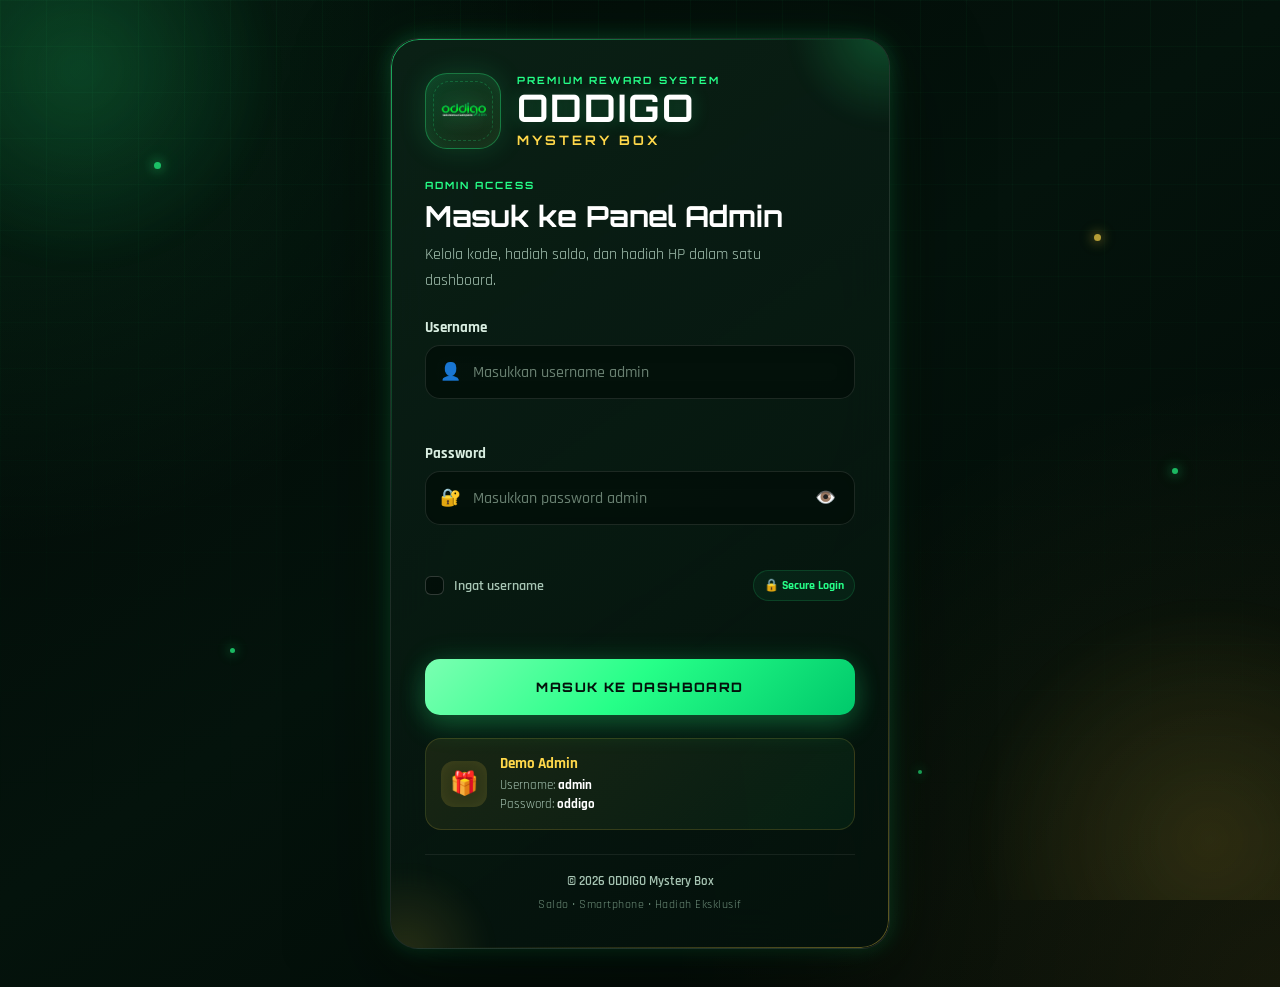
<file: index.html>
<!DOCTYPE html>
<html lang="id">
<head>
    <meta charset="UTF-8">

    <meta
        name="viewport"
        content="width=device-width, initial-scale=1.0"
    >

    <meta
        name="description"
        content="ODDIGO Mystery Box Admin Login"
    >

    <title>ODDIGO Mystery Box - Admin Login</title>

    <link
        rel="preconnect"
        href="https://fonts.googleapis.com"
    >

    <link
        rel="preconnect"
        href="https://fonts.gstatic.com"
        crossorigin
    >

    <link
        href="https://fonts.googleapis.com/css2?family=Orbitron:wght@500;600;700;800&family=Rajdhani:wght@400;500;600;700&display=swap"
        rel="stylesheet"
    >

    <link
        rel="stylesheet"
        href="css/login.css"
    >

    <link
        rel="stylesheet"
        href="css/responsive.css"
    >
</head>

<body>

    <!-- Background Effects -->
    <div
        class="background-effects"
        aria-hidden="true"
    >
        <div class="background-grid"></div>

        <div
            class="glow-circle glow-circle-one"
        ></div>

        <div
            class="glow-circle glow-circle-two"
        ></div>

        <span
            class="particle particle-one"
        ></span>

        <span
            class="particle particle-two"
        ></span>

        <span
            class="particle particle-three"
        ></span>

        <span
            class="particle particle-four"
        ></span>

        <span
            class="particle particle-five"
        ></span>
    </div>


    <!-- Login Page -->
    <main class="login-page">

        <section
            class="login-card"
            aria-labelledby="loginTitle"
        >

            <!-- Decorative Light -->
            <div
                class="card-light card-light-one"
                aria-hidden="true"
            ></div>

            <div
                class="card-light card-light-two"
                aria-hidden="true"
            ></div>


            <!-- Brand -->
            <div class="brand-area">

                <div class="brand-logo">

                    <img
                        src="assets/logo/oddigo.webp"
                        alt="Logo ODDIGO"
                        onerror="this.style.display='none'; this.parentElement.classList.add('logo-fallback');"
                    >

                    <span class="fallback-text">
                        O
                    </span>

                </div>

                <div class="brand-text">

                    <p class="brand-label">
                        PREMIUM REWARD SYSTEM
                    </p>

                    <h1>
                        ODDIGO
                    </h1>

                    <span>
                        MYSTERY BOX
                    </span>

                </div>

            </div>


            <!-- Heading -->
            <div class="login-heading">

                <p class="section-label">
                    ADMIN ACCESS
                </p>

                <h2 id="loginTitle">
                    Masuk ke Panel Admin
                </h2>

                <p>
                    Kelola kode, hadiah saldo, dan hadiah HP
                    dalam satu dashboard.
                </p>

            </div>


            <!-- Login Form -->
            <form
                id="loginForm"
                class="login-form"
                novalidate
            >

                <!-- Username -->
                <div class="form-group">

                    <label for="username">
                        Username
                    </label>

                    <div class="input-wrapper">

                        <span
                            class="input-icon"
                            aria-hidden="true"
                        >
                            👤
                        </span>

                        <input
                            type="text"
                            id="username"
                            name="username"
                            placeholder="Masukkan username admin"
                            autocomplete="username"
                            minlength="3"
                            required
                        >

                    </div>

                    <small
                        id="usernameError"
                        class="field-error"
                        aria-live="polite"
                    ></small>

                </div>


                <!-- Password -->
                <div class="form-group">

                    <label for="password">
                        Password
                    </label>

                    <div class="input-wrapper">

                        <span
                            class="input-icon"
                            aria-hidden="true"
                        >
                            🔐
                        </span>

                        <input
                            type="password"
                            id="password"
                            name="password"
                            placeholder="Masukkan password admin"
                            autocomplete="current-password"
                            minlength="4"
                            required
                        >

                        <button
                            type="button"
                            id="togglePassword"
                            class="password-toggle"
                            aria-label="Tampilkan password"
                            aria-pressed="false"
                        >
                            👁️
                        </button>

                    </div>

                    <small
                        id="passwordError"
                        class="field-error"
                        aria-live="polite"
                    ></small>

                </div>


                <!-- Login Options -->
                <div class="login-options">

                    <label class="remember-wrapper">

                        <input
                            type="checkbox"
                            id="rememberUsername"
                        >

                        <span class="custom-checkbox"></span>

                        <span>
                            Ingat username
                        </span>

                    </label>

                    <span class="secure-label">
                        🔒 Secure Login
                    </span>

                </div>


                <!-- Login Message -->
                <div
                    id="loginMessage"
                    class="login-message"
                    role="alert"
                    aria-live="polite"
                ></div>


                <!-- Login Button -->
                <button
                    type="submit"
                    id="loginButton"
                    class="login-button"
                >

                    <span
                        id="loginButtonText"
                        class="button-text"
                    >
                        MASUK KE DASHBOARD
                    </span>

                    <span
                        id="loginLoader"
                        class="button-loader hidden"
                        aria-hidden="true"
                    ></span>

                </button>

            </form>


            <!-- Demo Credential -->
            <div class="demo-account">

                <div class="demo-icon">
                    🎁
                </div>

                <div>

                    <strong>
                        Demo Admin
                    </strong>

                    <p>
                        Username:
                        <span>admin</span>
                    </p>

                    <p>
                        Password:
                        <span>oddigo</span>
                    </p>

                </div>

            </div>


            <!-- Footer -->
            <footer class="login-footer">

                <p>
                    © 2026 ODDIGO Mystery Box
                </p>

                <span>
                    Saldo • Smartphone • Hadiah Eksklusif
                </span>

            </footer>

        </section>

    </main>


    <script src="js/login.js"></script>

</body>
</html>
</file>
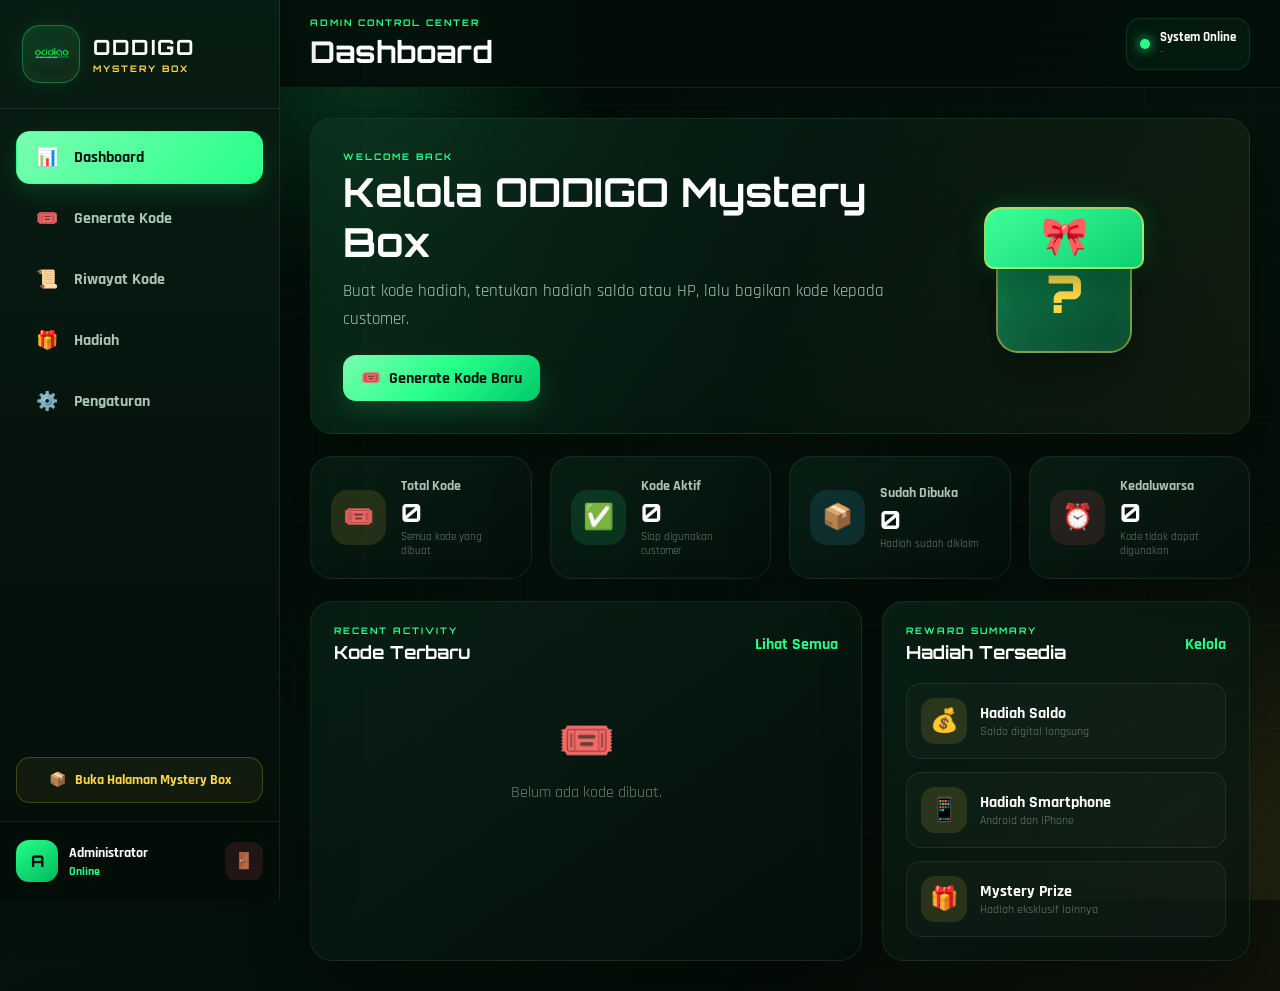
<file: admin.html>
<!DOCTYPE html>
<html lang="id">
<head>
    <meta charset="UTF-8">

    <meta
        name="viewport"
        content="width=device-width, initial-scale=1.0"
    >

    <meta
        name="description"
        content="ODDIGO Mystery Box Admin Dashboard"
    >

    <title>ODDIGO Mystery Box - Admin Dashboard</title>

    <link
        rel="preconnect"
        href="https://fonts.googleapis.com"
    >

    <link
        rel="preconnect"
        href="https://fonts.gstatic.com"
        crossorigin
    >

    <link
        href="https://fonts.googleapis.com/css2?family=Orbitron:wght@500;600;700;800&family=Rajdhani:wght@400;500;600;700&display=swap"
        rel="stylesheet"
    >

    <link
        rel="stylesheet"
        href="css/admin.css"
    >

    <link
        rel="stylesheet"
        href="css/responsive.css"
    >
</head>

<body>

    <!-- Background -->
    <div
        class="background-effects"
        aria-hidden="true"
    >
        <div class="background-grid"></div>

        <div
            class="glow-circle glow-circle-one"
        ></div>

        <div
            class="glow-circle glow-circle-two"
        ></div>
    </div>


    <!-- Mobile Overlay -->
    <div
        id="sidebarOverlay"
        class="sidebar-overlay"
    ></div>


    <!-- Sidebar -->
    <aside
        id="sidebar"
        class="sidebar"
    >

        <!-- Brand -->
        <div class="sidebar-brand">

            <div class="sidebar-logo">

                <img
                    src="assets/logo/oddigo.webp"
                    alt="Logo ODDIGO"
                    onerror="this.style.display='none'; this.parentElement.classList.add('logo-fallback');"
                >

                <span class="fallback-text">
                    O
                </span>

            </div>

            <div class="sidebar-brand-text">

                <strong>
                    ODDIGO
                </strong>

                <span>
                    MYSTERY BOX
                </span>

            </div>

        </div>


        <!-- Navigation -->
        <nav
            class="sidebar-navigation"
            aria-label="Navigasi Admin"
        >

            <button
                type="button"
                class="navigation-item active"
                data-section="dashboardSection"
            >
                <span class="navigation-icon">
                    📊
                </span>

                <span>
                    Dashboard
                </span>
            </button>


            <button
                type="button"
                class="navigation-item"
                data-section="generateSection"
            >
                <span class="navigation-icon">
                    🎟️
                </span>

                <span>
                    Generate Kode
                </span>
            </button>


            <button
                type="button"
                class="navigation-item"
                data-section="historySection"
            >
                <span class="navigation-icon">
                    📜
                </span>

                <span>
                    Riwayat Kode
                </span>
            </button>


            <button
                type="button"
                class="navigation-item"
                data-section="rewardSection"
            >
                <span class="navigation-icon">
                    🎁
                </span>

                <span>
                    Hadiah
                </span>
            </button>


            <button
                type="button"
                class="navigation-item"
                data-section="settingsSection"
            >
                <span class="navigation-icon">
                    ⚙️
                </span>

                <span>
                    Pengaturan
                </span>
            </button>

        </nav>


        <!-- Customer Page -->
        <div class="sidebar-customer-link">

            <a
                href="mystery.html"
                target="_blank"
                rel="noopener noreferrer"
            >
                <span>
                    📦
                </span>

                Buka Halaman Mystery Box
            </a>

        </div>


        <!-- Admin Profile -->
        <div class="admin-profile">

            <div class="admin-avatar">
                A
            </div>

            <div class="admin-information">

                <strong>
                    Administrator
                </strong>

                <span>
                    Online
                </span>

            </div>

            <button
                type="button"
                id="logoutButton"
                class="logout-button"
                title="Logout"
                aria-label="Logout"
            >
                🚪
            </button>

        </div>

    </aside>


    <!-- Main Content -->
    <main class="main-content">

        <!-- Topbar -->
        <header class="topbar">

            <div class="topbar-left">

                <button
                    type="button"
                    id="sidebarToggle"
                    class="sidebar-toggle"
                    aria-label="Buka menu"
                >
                    ☰
                </button>

                <div>

                    <p class="section-label">
                        ADMIN CONTROL CENTER
                    </p>

                    <h1 id="pageTitle">
                        Dashboard
                    </h1>

                </div>

            </div>


            <div class="topbar-right">

                <div class="system-status">

                    <span class="status-dot"></span>

                    <div>

                        <strong>
                            System Online
                        </strong>

                        <span id="currentDate">
                            -
                        </span>

                    </div>

                </div>

            </div>

        </header>


        <!-- Content Wrapper -->
        <div class="content-wrapper">


            <!-- =========================================
                 DASHBOARD SECTION
            ========================================== -->

            <section
                id="dashboardSection"
                class="admin-section active-section"
            >

                <!-- Welcome Banner -->
                <div class="welcome-banner">

                    <div class="welcome-content">

                        <p class="section-label">
                            WELCOME BACK
                        </p>

                        <h2>
                            Kelola ODDIGO Mystery Box
                        </h2>

                        <p>
                            Buat kode hadiah, tentukan hadiah saldo atau HP,
                            lalu bagikan kode kepada customer.
                        </p>

                        <button
                            type="button"
                            id="quickGenerateButton"
                            class="primary-button"
                        >
                            <span>
                                🎟️
                            </span>

                            Generate Kode Baru
                        </button>

                    </div>


                    <div
                        class="welcome-visual"
                        aria-hidden="true"
                    >

                        <div class="mystery-box-visual">

                            <div class="box-glow"></div>

                            <div class="box-lid">
                                🎀
                            </div>

                            <div class="box-body">
                                ?
                            </div>

                        </div>

                    </div>

                </div>


                <!-- Statistics -->
                <div class="statistics-grid">

                    <article class="statistic-card">

                        <div class="statistic-icon">
                            🎟️
                        </div>

                        <div class="statistic-information">

                            <span>
                                Total Kode
                            </span>

                            <strong id="totalCodes">
                                0
                            </strong>

                            <small>
                                Semua kode yang dibuat
                            </small>

                        </div>

                    </article>


                    <article class="statistic-card">

                        <div class="statistic-icon active-icon">
                            ✅
                        </div>

                        <div class="statistic-information">

                            <span>
                                Kode Aktif
                            </span>

                            <strong id="activeCodes">
                                0
                            </strong>

                            <small>
                                Siap digunakan customer
                            </small>

                        </div>

                    </article>


                    <article class="statistic-card">

                        <div class="statistic-icon used-icon">
                            📦
                        </div>

                        <div class="statistic-information">

                            <span>
                                Sudah Dibuka
                            </span>

                            <strong id="usedCodes">
                                0
                            </strong>

                            <small>
                                Hadiah sudah diklaim
                            </small>

                        </div>

                    </article>


                    <article class="statistic-card">

                        <div class="statistic-icon expired-icon">
                            ⏰
                        </div>

                        <div class="statistic-information">

                            <span>
                                Kedaluwarsa
                            </span>

                            <strong id="expiredCodes">
                                0
                            </strong>

                            <small>
                                Kode tidak dapat digunakan
                            </small>

                        </div>

                    </article>

                </div>


                <!-- Dashboard Bottom Grid -->
                <div class="dashboard-grid">

                    <!-- Recent Codes -->
                    <article class="dashboard-card">

                        <div class="card-heading">

                            <div>

                                <p class="section-label">
                                    RECENT ACTIVITY
                                </p>

                                <h3>
                                    Kode Terbaru
                                </h3>

                            </div>

                            <button
                                type="button"
                                id="viewAllHistoryButton"
                                class="text-button"
                            >
                                Lihat Semua
                            </button>

                        </div>


                        <div
                            id="recentCodesList"
                            class="recent-code-list"
                        >

                            <div class="empty-state compact">

                                <span>
                                    🎟️
                                </span>

                                <p>
                                    Belum ada kode dibuat.
                                </p>

                            </div>

                        </div>

                    </article>


                    <!-- Reward Summary -->
                    <article class="dashboard-card">

                        <div class="card-heading">

                            <div>

                                <p class="section-label">
                                    REWARD SUMMARY
                                </p>

                                <h3>
                                    Hadiah Tersedia
                                </h3>

                            </div>

                            <button
                                type="button"
                                id="manageRewardsButton"
                                class="text-button"
                            >
                                Kelola
                            </button>

                        </div>


                        <div
                            id="dashboardRewardList"
                            class="dashboard-reward-list"
                        >

                            <div class="reward-summary-item">

                                <span class="reward-summary-icon">
                                    💰
                                </span>

                                <div>

                                    <strong>
                                        Hadiah Saldo
                                    </strong>

                                    <span>
                                        Saldo digital langsung
                                    </span>

                                </div>

                            </div>


                            <div class="reward-summary-item">

                                <span class="reward-summary-icon">
                                    📱
                                </span>

                                <div>

                                    <strong>
                                        Hadiah Smartphone
                                    </strong>

                                    <span>
                                        Android dan iPhone
                                    </span>

                                </div>

                            </div>


                            <div class="reward-summary-item">

                                <span class="reward-summary-icon">
                                    🎁
                                </span>

                                <div>

                                    <strong>
                                        Mystery Prize
                                    </strong>

                                    <span>
                                        Hadiah eksklusif lainnya
                                    </span>

                                </div>

                            </div>

                        </div>

                    </article>

                </div>

            </section>


            <!-- =========================================
                 GENERATE CODE SECTION
            ========================================== -->

            <section
                id="generateSection"
                class="admin-section"
            >

                <div class="section-heading">

                    <div>

                        <p class="section-label">
                            CODE GENERATOR
                        </p>

                        <h2>
                            Generate Kode Mystery Box
                        </h2>

                        <p>
                            Tentukan username, hadiah, jumlah kesempatan,
                            dan masa aktif kode.
                        </p>

                    </div>

                </div>


                <div class="generate-layout">

                    <!-- Generate Form -->
                    <article class="form-card">

                        <form
                            id="generateCodeForm"
                            class="generate-form"
                            novalidate
                        >

                            <!-- Username -->
                            <div class="form-group">

                                <label for="customerUsername">
                                    Username Customer
                                </label>

                                <div class="input-wrapper">

                                    <span class="input-icon">
                                        👤
                                    </span>

                                    <input
                                        type="text"
                                        id="customerUsername"
                                        name="customerUsername"
                                        placeholder="Contoh: maulana88"
                                        autocomplete="off"
                                        minlength="3"
                                        required
                                    >

                                </div>

                                <small
                                    id="customerUsernameError"
                                    class="field-error"
                                ></small>

                            </div>


                            <!-- Reward -->
                            <div class="form-group">

                                <label for="rewardSelect">
                                    Pilih Hadiah
                                </label>

                                <div class="select-wrapper">

                                    <span class="input-icon">
                                        🎁
                                    </span>

                                    <select
                                        id="rewardSelect"
                                        name="rewardSelect"
                                        required
                                    >
                                        <option value="">
                                            Pilih hadiah
                                        </option>
                                    </select>

                                </div>

                                <small
                                    id="rewardSelectError"
                                    class="field-error"
                                ></small>

                            </div>


                            <!-- Attempts -->
                            <div class="form-group">

                                <label for="openAttempts">
                                    Kesempatan Membuka Box
                                </label>

                                <div class="input-wrapper">

                                    <span class="input-icon">
                                        📦
                                    </span>

                                    <input
                                        type="number"
                                        id="openAttempts"
                                        name="openAttempts"
                                        min="1"
                                        max="10"
                                        value="1"
                                        required
                                    >

                                </div>

                                <small
                                    id="openAttemptsError"
                                    class="field-error"
                                ></small>

                            </div>


                            <!-- Expired Date -->
                            <div class="form-group">

                                <label for="expiredDate">
                                    Tanggal Kedaluwarsa
                                </label>

                                <div class="input-wrapper">

                                    <span class="input-icon">
                                        📅
                                    </span>

                                    <input
                                        type="date"
                                        id="expiredDate"
                                        name="expiredDate"
                                        required
                                    >

                                </div>

                                <small
                                    id="expiredDateError"
                                    class="field-error"
                                ></small>

                            </div>


                            <!-- Custom Code -->
                            <div class="form-group">

                                <label for="customCode">
                                    Kode Manual
                                    <small>
                                        Opsional
                                    </small>
                                </label>

                                <div class="input-wrapper">

                                    <span class="input-icon">
                                        🔑
                                    </span>

                                    <input
                                        type="text"
                                        id="customCode"
                                        name="customCode"
                                        placeholder="Kosongkan untuk kode otomatis"
                                        autocomplete="off"
                                        maxlength="20"
                                    >

                                </div>

                                <small
                                    id="customCodeError"
                                    class="field-error"
                                ></small>

                            </div>


                            <!-- Notes -->
                            <div class="form-group full-width">

                                <label for="codeNotes">
                                    Catatan
                                    <small>
                                        Opsional
                                    </small>
                                </label>

                                <textarea
                                    id="codeNotes"
                                    name="codeNotes"
                                    rows="4"
                                    placeholder="Tambahkan catatan untuk kode ini..."
                                ></textarea>

                            </div>


                            <!-- Submit -->
                            <button
                                type="submit"
                                id="generateCodeButton"
                                class="primary-button generate-button"
                            >

                                <span id="generateButtonText">
                                    GENERATE KODE
                                </span>

                                <span
                                    id="generateLoader"
                                    class="button-loader hidden"
                                ></span>

                            </button>

                        </form>

                    </article>


                    <!-- Generated Result -->
                    <aside class="generated-result-card">

                        <div class="generated-decoration"></div>

                        <p class="section-label">
                            GENERATED CODE
                        </p>

                        <h3>
                            Kode Mystery Box
                        </h3>

                        <div
                            id="generatedCodeEmpty"
                            class="generated-empty"
                        >

                            <span>
                                🎟️
                            </span>

                            <p>
                                Kode yang berhasil dibuat akan muncul di sini.
                            </p>

                        </div>


                        <div
                            id="generatedCodeResult"
                            class="generated-code-result hidden"
                        >

                            <span class="generated-status">
                                KODE BERHASIL DIBUAT
                            </span>

                            <div class="generated-code-box">

                                <strong id="generatedCodeText">
                                    -
                                </strong>

                                <button
                                    type="button"
                                    id="copyGeneratedCodeButton"
                                    aria-label="Salin kode"
                                >
                                    📋
                                </button>

                            </div>


                            <div class="generated-detail-list">

                                <div>

                                    <span>
                                        Username
                                    </span>

                                    <strong id="generatedUsername">
                                        -
                                    </strong>

                                </div>


                                <div>

                                    <span>
                                        Hadiah
                                    </span>

                                    <strong id="generatedReward">
                                        -
                                    </strong>

                                </div>


                                <div>

                                    <span>
                                        Kesempatan
                                    </span>

                                    <strong id="generatedAttempts">
                                        -
                                    </strong>

                                </div>


                                <div>

                                    <span>
                                        Kedaluwarsa
                                    </span>

                                    <strong id="generatedExpired">
                                        -
                                    </strong>

                                </div>

                            </div>


                            <a
                                href="mystery.html"
                                target="_blank"
                                rel="noopener noreferrer"
                                class="open-customer-button"
                            >
                                Buka Halaman Customer
                            </a>

                        </div>

                    </aside>

                </div>

            </section>


            <!-- =========================================
                 HISTORY SECTION
            ========================================== -->

            <section
                id="historySection"
                class="admin-section"
            >

                <div class="section-heading history-heading">

                    <div>

                        <p class="section-label">
                            CODE HISTORY
                        </p>

                        <h2>
                            Riwayat Kode Mystery Box
                        </h2>

                        <p>
                            Lihat semua kode aktif, terpakai,
                            atau kedaluwarsa.
                        </p>

                    </div>


                    <div class="section-actions">

                        <button
                            type="button"
                            id="refreshHistoryButton"
                            class="secondary-button"
                        >
                            🔄 Refresh
                        </button>

                        <button
                            type="button"
                            id="clearHistoryButton"
                            class="danger-button"
                        >
                            🗑️ Hapus Semua
                        </button>

                    </div>

                </div>


                <!-- Filters -->
                <div class="history-filter">

                    <div class="search-wrapper">

                        <span>
                            🔎
                        </span>

                        <input
                            type="search"
                            id="historySearch"
                            placeholder="Cari username atau kode..."
                        >

                    </div>


                    <select id="historyStatusFilter">

                        <option value="all">
                            Semua Status
                        </option>

                        <option value="ACTIVE">
                            Aktif
                        </option>

                        <option value="USED">
                            Terpakai
                        </option>

                        <option value="EXPIRED">
                            Kedaluwarsa
                        </option>

                    </select>


                    <select id="historyRewardFilter">

                        <option value="all">
                            Semua Hadiah
                        </option>

                    </select>

                </div>


                <!-- History Table -->
                <div class="table-card">

                    <div class="table-responsive">

                        <table class="history-table">

                            <thead>

                                <tr>

                                    <th>
                                        No.
                                    </th>

                                    <th>
                                        Username
                                    </th>

                                    <th>
                                        Kode
                                    </th>

                                    <th>
                                        Hadiah
                                    </th>

                                    <th>
                                        Sisa Buka
                                    </th>

                                    <th>
                                        Kedaluwarsa
                                    </th>

                                    <th>
                                        Status
                                    </th>

                                    <th>
                                        Aksi
                                    </th>

                                </tr>

                            </thead>


                            <tbody id="historyTableBody">

                                <tr class="empty-table-row">

                                    <td colspan="8">

                                        <div class="empty-state">

                                            <span>
                                                📜
                                            </span>

                                            <h3>
                                                Belum Ada Riwayat
                                            </h3>

                                            <p>
                                                Kode yang dibuat akan tampil di tabel ini.
                                            </p>

                                        </div>

                                    </td>

                                </tr>

                            </tbody>

                        </table>

                    </div>

                </div>

            </section>


            <!-- =========================================
                 REWARD SECTION
            ========================================== -->

            <section
                id="rewardSection"
                class="admin-section"
            >

                <div class="section-heading">

                    <div>

                        <p class="section-label">
                            REWARD MANAGEMENT
                        </p>

                        <h2>
                            Kelola Daftar Hadiah
                        </h2>

                        <p>
                            Aktifkan atau nonaktifkan hadiah
                            yang tersedia di Mystery Box.
                        </p>

                    </div>

                </div>


                <!-- Add Reward Form -->
                <article class="reward-form-card">

                    <form
                        id="addRewardForm"
                        class="reward-form"
                        novalidate
                    >

                        <div class="form-group">

                            <label for="rewardName">
                                Nama Hadiah
                            </label>

                            <input
                                type="text"
                                id="rewardName"
                                placeholder="Contoh: SALDO 25.000"
                                required
                            >

                            <small
                                id="rewardNameError"
                                class="field-error"
                            ></small>

                        </div>


                        <div class="form-group">

                            <label for="rewardCategory">
                                Kategori
                            </label>

                            <select
                                id="rewardCategory"
                                required
                            >

                                <option value="">
                                    Pilih kategori
                                </option>

                                <option value="saldo">
                                    Saldo
                                </option>

                                <option value="smartphone">
                                    Smartphone
                                </option>

                                <option value="other">
                                    Lainnya
                                </option>

                            </select>

                            <small
                                id="rewardCategoryError"
                                class="field-error"
                            ></small>

                        </div>


                        <div class="form-group">

                            <label for="rewardIcon">
                                Ikon
                            </label>

                            <input
                                type="text"
                                id="rewardIcon"
                                placeholder="Contoh: 💰"
                                maxlength="4"
                                required
                            >

                            <small
                                id="rewardIconError"
                                class="field-error"
                            ></small>

                        </div>


                        <button
                            type="submit"
                            class="primary-button"
                        >
                            Tambah Hadiah
                        </button>

                    </form>

                </article>


                <!-- Reward List -->
                <div
                    id="rewardGrid"
                    class="reward-grid"
                >

                    <div class="empty-state">

                        <span>
                            🎁
                        </span>

                        <h3>
                            Daftar Hadiah Belum Dimuat
                        </h3>

                        <p>
                            Hadiah akan ditampilkan oleh sistem.
                        </p>

                    </div>

                </div>

            </section>


            <!-- =========================================
                 SETTINGS SECTION
            ========================================== -->

            <section
                id="settingsSection"
                class="admin-section"
            >

                <div class="section-heading">

                    <div>

                        <p class="section-label">
                            SYSTEM SETTINGS
                        </p>

                        <h2>
                            Pengaturan Mystery Box
                        </h2>

                        <p>
                            Atur nama sistem, jumlah box,
                            dan tampilan halaman customer.
                        </p>

                    </div>

                </div>


                <div class="settings-grid">

                    <!-- General Settings -->
                    <article class="settings-card">

                        <div class="card-heading">

                            <div>

                                <p class="section-label">
                                    GENERAL
                                </p>

                                <h3>
                                    Pengaturan Umum
                                </h3>

                            </div>

                        </div>


                        <form
                            id="generalSettingsForm"
                            class="settings-form"
                        >

                            <div class="form-group">

                                <label for="systemName">
                                    Nama Sistem
                                </label>

                                <input
                                    type="text"
                                    id="systemName"
                                    value="ODDIGO MYSTERY BOX"
                                >

                            </div>


                            <div class="form-group">

                                <label for="totalBoxes">
                                    Jumlah Mystery Box
                                </label>

                                <select id="totalBoxes">

                                    <option value="6">
                                        6 Box
                                    </option>

                                </select>

                            </div>


                            <div class="form-group">

                                <label for="defaultExpiredDays">
                                    Masa Aktif Default
                                </label>

                                <input
                                    type="number"
                                    id="defaultExpiredDays"
                                    min="1"
                                    max="365"
                                    value="7"
                                >

                            </div>


                            <button
                                type="submit"
                                class="primary-button"
                            >
                                Simpan Pengaturan
                            </button>

                        </form>

                    </article>


                    <!-- Customer Page Settings -->
                    <article class="settings-card">

                        <div class="card-heading">

                            <div>

                                <p class="section-label">
                                    CUSTOMER PAGE
                                </p>

                                <h3>
                                    Halaman Customer
                                </h3>

                            </div>

                        </div>


                        <form
                            id="customerSettingsForm"
                            class="settings-form"
                        >

                            <div class="form-group">

                                <label for="customerHeading">
                                    Judul Halaman
                                </label>

                                <input
                                    type="text"
                                    id="customerHeading"
                                    value="PILIH MYSTERY BOX"
                                >

                            </div>


                            <div class="form-group">

                                <label for="customerDescription">
                                    Deskripsi
                                </label>

                                <textarea
                                    id="customerDescription"
                                    rows="4"
                                >Masukkan username dan kode untuk membuka hadiah misterius.</textarea>

                            </div>


                            <label class="setting-toggle">

                                <input
                                    type="checkbox"
                                    id="enableSound"
                                    checked
                                >

                                <span class="toggle-slider"></span>

                                <span>
                                    Aktifkan efek suara
                                </span>

                            </label>


                            <label class="setting-toggle">

                                <input
                                    type="checkbox"
                                    id="enableConfetti"
                                    checked
                                >

                                <span class="toggle-slider"></span>

                                <span>
                                    Aktifkan confetti kemenangan
                                </span>

                            </label>


                            <button
                                type="submit"
                                class="primary-button"
                            >
                                Simpan Tampilan
                            </button>

                        </form>

                    </article>


                    <!-- Data Settings -->
                    <article class="settings-card danger-settings">

                        <div class="card-heading">

                            <div>

                                <p class="section-label">
                                    DATA MANAGEMENT
                                </p>

                                <h3>
                                    Kelola Data Sistem
                                </h3>

                            </div>

                        </div>


                        <p>
                            Tindakan ini dapat menghapus seluruh kode
                            dan mengembalikan hadiah ke pengaturan awal.
                        </p>


                        <div class="danger-action-list">

                            <button
                                type="button"
                                id="exportDataButton"
                                class="secondary-button"
                            >
                                📤 Export Data
                            </button>


                            <button
                                type="button"
                                id="resetRewardsButton"
                                class="warning-button"
                            >
                                🔄 Reset Hadiah
                            </button>


                            <button
                                type="button"
                                id="resetSystemButton"
                                class="danger-button"
                            >
                                ⚠️ Reset Semua Data
                            </button>

                        </div>

                    </article>

                </div>

            </section>

        </div>

    </main>


    <!-- Confirmation Modal -->
    <div
        id="confirmationModal"
        class="confirmation-modal hidden"
        role="dialog"
        aria-modal="true"
        aria-labelledby="confirmationTitle"
    >

        <div class="modal-backdrop"></div>

        <div class="confirmation-card">

            <div
                id="confirmationIcon"
                class="confirmation-icon"
            >
                ⚠️
            </div>

            <h2 id="confirmationTitle">
                Konfirmasi
            </h2>

            <p id="confirmationMessage">
                Apakah Anda yakin ingin melanjutkan?
            </p>

            <div class="confirmation-actions">

                <button
                    type="button"
                    id="confirmationCancelButton"
                    class="secondary-button"
                >
                    Batal
                </button>

                <button
                    type="button"
                    id="confirmationConfirmButton"
                    class="danger-button"
                >
                    Ya, Lanjutkan
                </button>

            </div>

        </div>

    </div>


    <!-- Toast -->
    <div
        id="adminToast"
        class="toast"
        role="status"
        aria-live="polite"
    ></div>


    <!-- Scripts -->
    <script src="js/storage.js"></script>
    <script src="js/admin.js"></script>

</body>
</html>
</file>
<file: css/login.css>
/* =====================================================
   GOOGLE FONT FALLBACK
===================================================== */

:root {
    --primary: #26ff88;
    --primary-dark: #00b95f;
    --primary-soft: rgba(38, 255, 136, 0.14);

    --secondary: #ffd84a;
    --secondary-soft: rgba(255, 216, 74, 0.16);

    --background: #03110b;
    --background-soft: #071a12;
    --card-background: rgba(7, 25, 17, 0.78);

    --text-primary: #ffffff;
    --text-secondary: #a7c5b4;
    --text-muted: #6f8f7c;

    --border-soft: rgba(255, 255, 255, 0.1);
    --border-primary: rgba(38, 255, 136, 0.35);

    --danger: #ff5d73;
    --success: #26ff88;

    --shadow-primary:
        0 0 20px rgba(38, 255, 136, 0.2),
        0 0 55px rgba(38, 255, 136, 0.08);

    --transition-fast: 0.2s ease;
    --transition-normal: 0.35s ease;
}


/* =====================================================
   RESET
===================================================== */

* {
    box-sizing: border-box;
    margin: 0;
    padding: 0;
}

html {
    min-height: 100%;
    scroll-behavior: smooth;
}

body {
    min-height: 100vh;
    overflow-x: hidden;
    position: relative;

    font-family: "Rajdhani", sans-serif;
    color: var(--text-primary);

    background:
        radial-gradient(
            circle at top left,
            rgba(38, 255, 136, 0.11),
            transparent 34%
        ),
        radial-gradient(
            circle at bottom right,
            rgba(255, 216, 74, 0.08),
            transparent 38%
        ),
        linear-gradient(
            145deg,
            #020906 0%,
            #04130c 48%,
            #020805 100%
        );
}

button,
input {
    font: inherit;
}

button {
    border: none;
}

img {
    display: block;
    max-width: 100%;
}

.hidden {
    display: none !important;
}


/* =====================================================
   BACKGROUND EFFECTS
===================================================== */

.background-effects {
    position: fixed;
    inset: 0;
    overflow: hidden;
    pointer-events: none;
    z-index: 0;
}

.background-grid {
    position: absolute;
    inset: 0;

    background-image:
        linear-gradient(
            rgba(38, 255, 136, 0.035) 1px,
            transparent 1px
        ),
        linear-gradient(
            90deg,
            rgba(38, 255, 136, 0.035) 1px,
            transparent 1px
        );

    background-size: 46px 46px;

    mask-image:
        linear-gradient(
            to bottom,
            rgba(0, 0, 0, 0.9),
            transparent 95%
        );

    animation: gridMove 18s linear infinite;
}

.glow-circle {
    position: absolute;
    border-radius: 50%;
    filter: blur(12px);
    opacity: 0.65;
}

.glow-circle-one {
    width: 420px;
    height: 420px;
    top: -140px;
    left: -130px;

    background:
        radial-gradient(
            circle,
            rgba(38, 255, 136, 0.25),
            transparent 68%
        );

    animation: glowFloatOne 9s ease-in-out infinite;
}

.glow-circle-two {
    width: 500px;
    height: 500px;
    right: -180px;
    bottom: -190px;

    background:
        radial-gradient(
            circle,
            rgba(255, 216, 74, 0.18),
            transparent 70%
        );

    animation: glowFloatTwo 11s ease-in-out infinite;
}


/* =====================================================
   FLOATING PARTICLES
===================================================== */

.particle {
    position: absolute;
    width: 7px;
    height: 7px;
    border-radius: 50%;

    background: var(--primary);
    box-shadow:
        0 0 12px var(--primary),
        0 0 24px rgba(38, 255, 136, 0.5);

    opacity: 0.7;
}

.particle-one {
    top: 18%;
    left: 12%;
    animation: particleFloat 7s ease-in-out infinite;
}

.particle-two {
    top: 72%;
    left: 18%;
    width: 5px;
    height: 5px;
    animation: particleFloat 9s ease-in-out 1s infinite;
}

.particle-three {
    top: 26%;
    right: 14%;
    background: var(--secondary);
    box-shadow:
        0 0 12px var(--secondary),
        0 0 26px rgba(255, 216, 74, 0.45);
    animation: particleFloat 8s ease-in-out 0.5s infinite;
}

.particle-four {
    bottom: 14%;
    right: 28%;
    width: 4px;
    height: 4px;
    animation: particleFloat 10s ease-in-out 2s infinite;
}

.particle-five {
    top: 52%;
    right: 8%;
    width: 6px;
    height: 6px;
    animation: particleFloat 6.5s ease-in-out 1.4s infinite;
}


/* =====================================================
   LOGIN PAGE
===================================================== */

.login-page {
    position: relative;
    z-index: 1;

    min-height: 100vh;
    width: 100%;

    display: flex;
    align-items: center;
    justify-content: center;

    padding: 38px 20px;
}


/* =====================================================
   LOGIN CARD
===================================================== */

.login-card {
    position: relative;
    width: min(100%, 500px);
    overflow: hidden;

    padding: 34px;

    border:
        1px solid var(--border-soft);
    border-radius: 28px;

    background:
        linear-gradient(
            145deg,
            rgba(11, 34, 23, 0.92),
            rgba(4, 17, 11, 0.86)
        );

    box-shadow:
        0 28px 90px rgba(0, 0, 0, 0.55),
        var(--shadow-primary);

    backdrop-filter: blur(24px);
    -webkit-backdrop-filter: blur(24px);

    animation: cardEnter 0.75s ease both;
}

.login-card::before {
    content: "";
    position: absolute;
    inset: 0;
    padding: 1px;
    border-radius: inherit;

    background:
        linear-gradient(
            135deg,
            rgba(38, 255, 136, 0.65),
            transparent 35%,
            transparent 68%,
            rgba(255, 216, 74, 0.38)
        );

    -webkit-mask:
        linear-gradient(#fff 0 0) content-box,
        linear-gradient(#fff 0 0);

    -webkit-mask-composite: xor;
    mask-composite: exclude;

    pointer-events: none;
}

.card-light {
    position: absolute;
    border-radius: 50%;
    filter: blur(8px);
    pointer-events: none;
}

.card-light-one {
    width: 180px;
    height: 180px;
    top: -95px;
    right: -85px;

    background:
        radial-gradient(
            circle,
            rgba(38, 255, 136, 0.22),
            transparent 72%
        );
}

.card-light-two {
    width: 170px;
    height: 170px;
    bottom: -90px;
    left: -70px;

    background:
        radial-gradient(
            circle,
            rgba(255, 216, 74, 0.13),
            transparent 72%
        );
}


/* =====================================================
   BRAND
===================================================== */

.brand-area {
    position: relative;
    z-index: 1;

    display: flex;
    align-items: center;
    gap: 16px;

    margin-bottom: 30px;
}

.brand-logo {
    position: relative;

    width: 76px;
    height: 76px;
    flex-shrink: 0;

    display: flex;
    align-items: center;
    justify-content: center;

    border:
        1px solid rgba(38, 255, 136, 0.35);
    border-radius: 22px;

    background:
        linear-gradient(
            145deg,
            rgba(38, 255, 136, 0.14),
            rgba(255, 216, 74, 0.06)
        );

    box-shadow:
        inset 0 0 20px rgba(38, 255, 136, 0.08),
        0 0 28px rgba(38, 255, 136, 0.15);
}

.brand-logo::before {
    content: "";
    position: absolute;
    inset: 7px;

    border:
        1px dashed rgba(38, 255, 136, 0.22);
    border-radius: 17px;

    animation: logoBorderRotate 12s linear infinite;
}

.brand-logo img {
    position: relative;
    z-index: 2;

    width: 58px;
    height: 58px;

    object-fit: contain;
    filter:
        drop-shadow(0 0 10px rgba(38, 255, 136, 0.4));
}

.fallback-text {
    display: none;
    position: relative;
    z-index: 2;

    font-family: "Orbitron", sans-serif;
    font-size: 34px;
    font-weight: 800;
    color: var(--primary);

    text-shadow:
        0 0 12px rgba(38, 255, 136, 0.7);
}

.logo-fallback .fallback-text {
    display: block;
}

.brand-text {
    display: flex;
    flex-direction: column;
}

.brand-label {
    margin-bottom: 3px;

    font-family: "Orbitron", sans-serif;
    font-size: 10px;
    font-weight: 700;
    letter-spacing: 2.1px;

    color: var(--primary);
}

.brand-text h1 {
    font-family: "Orbitron", sans-serif;
    font-size: clamp(28px, 5vw, 38px);
    line-height: 1;
    letter-spacing: 2px;

    color: var(--text-primary);

    text-shadow:
        0 0 18px rgba(38, 255, 136, 0.25);
}

.brand-text > span {
    margin-top: 5px;

    font-family: "Orbitron", sans-serif;
    font-size: 13px;
    font-weight: 700;
    letter-spacing: 3px;

    color: var(--secondary);
}


/* =====================================================
   LOGIN HEADING
===================================================== */

.login-heading {
    position: relative;
    z-index: 1;

    margin-bottom: 25px;
}

.section-label {
    margin-bottom: 7px;

    font-family: "Orbitron", sans-serif;
    font-size: 10px;
    font-weight: 700;
    letter-spacing: 2px;

    color: var(--primary);
}

.login-heading h2 {
    margin-bottom: 8px;

    font-family: "Orbitron", sans-serif;
    font-size: clamp(22px, 4vw, 29px);
    line-height: 1.25;

    color: var(--text-primary);
}

.login-heading > p:last-child {
    max-width: 410px;

    color: var(--text-secondary);
    font-size: 16px;
    line-height: 1.6;
}


/* =====================================================
   FORM
===================================================== */

.login-form {
    position: relative;
    z-index: 1;

    display: flex;
    flex-direction: column;
    gap: 19px;
}

.form-group {
    display: flex;
    flex-direction: column;
    gap: 8px;
}

.form-group label {
    font-size: 15px;
    font-weight: 700;
    color: #d9eee1;
}

.input-wrapper {
    position: relative;

    display: flex;
    align-items: center;
}

.input-icon {
    position: absolute;
    left: 15px;
    z-index: 2;

    display: flex;
    align-items: center;
    justify-content: center;

    font-size: 17px;
    pointer-events: none;
}

.input-wrapper input {
    width: 100%;
    height: 54px;

    padding:
        0 52px
        0 47px;

    border:
        1px solid rgba(255, 255, 255, 0.1);
    border-radius: 15px;
    outline: none;

    color: var(--text-primary);
    font-size: 16px;
    font-weight: 600;

    background:
        rgba(3, 16, 10, 0.78);

    box-shadow:
        inset 0 0 18px rgba(0, 0, 0, 0.16);

    transition:
        border-color var(--transition-fast),
        box-shadow var(--transition-fast),
        transform var(--transition-fast),
        background var(--transition-fast);
}

.input-wrapper input::placeholder {
    color: #698071;
    font-weight: 500;
}

.input-wrapper input:hover {
    border-color:
        rgba(38, 255, 136, 0.25);
}

.input-wrapper input:focus {
    border-color:
        rgba(38, 255, 136, 0.72);

    background:
        rgba(5, 23, 15, 0.96);

    box-shadow:
        0 0 0 4px rgba(38, 255, 136, 0.09),
        0 0 24px rgba(38, 255, 136, 0.12);
}

.input-wrapper input.input-error {
    border-color:
        rgba(255, 93, 115, 0.85);

    box-shadow:
        0 0 0 4px rgba(255, 93, 115, 0.08);
}

.password-toggle {
    position: absolute;
    right: 12px;
    z-index: 3;

    width: 36px;
    height: 36px;

    display: flex;
    align-items: center;
    justify-content: center;

    border-radius: 10px;

    color: var(--text-secondary);
    font-size: 17px;

    background: transparent;
    cursor: pointer;

    transition:
        color var(--transition-fast),
        background var(--transition-fast),
        transform var(--transition-fast);
}

.password-toggle:hover {
    color: var(--primary);
    background:
        rgba(38, 255, 136, 0.09);
}

.password-toggle:active {
    transform: scale(0.92);
}

.field-error {
    min-height: 18px;

    color: var(--danger);
    font-size: 13px;
    font-weight: 600;
}


/* =====================================================
   LOGIN OPTIONS
===================================================== */

.login-options {
    display: flex;
    align-items: center;
    justify-content: space-between;
    gap: 16px;
}

.remember-wrapper {
    display: inline-flex;
    align-items: center;
    gap: 10px;

    color: var(--text-secondary);
    font-size: 14px;
    font-weight: 600;

    cursor: pointer;
    user-select: none;
}

.remember-wrapper input {
    position: absolute;
    opacity: 0;
    pointer-events: none;
}

.custom-checkbox {
    width: 19px;
    height: 19px;
    flex-shrink: 0;

    display: flex;
    align-items: center;
    justify-content: center;

    border:
        1px solid rgba(255, 255, 255, 0.18);
    border-radius: 6px;

    background:
        rgba(3, 14, 9, 0.88);

    transition:
        border-color var(--transition-fast),
        background var(--transition-fast),
        box-shadow var(--transition-fast);
}

.remember-wrapper input:checked
+ .custom-checkbox {
    border-color: var(--primary);
    background:
        linear-gradient(
            145deg,
            var(--primary),
            var(--primary-dark)
        );

    box-shadow:
        0 0 14px rgba(38, 255, 136, 0.33);
}

.remember-wrapper input:checked
+ .custom-checkbox::after {
    content: "✓";

    color: #03110b;
    font-size: 13px;
    font-weight: 900;
}

.remember-wrapper input:focus-visible
+ .custom-checkbox {
    outline:
        2px solid var(--primary);
    outline-offset: 3px;
}

.secure-label {
    display: inline-flex;
    align-items: center;
    gap: 5px;

    padding: 7px 10px;

    border:
        1px solid rgba(38, 255, 136, 0.14);
    border-radius: 999px;

    color: var(--primary);
    font-size: 12px;
    font-weight: 700;

    background:
        rgba(38, 255, 136, 0.06);
}


/* =====================================================
   LOGIN MESSAGE
===================================================== */

.login-message {
    min-height: 20px;

    padding: 0 2px;

    font-size: 14px;
    font-weight: 600;
    line-height: 1.4;
}

.login-message.error {
    color: var(--danger);
}

.login-message.success {
    color: var(--success);
}


/* =====================================================
   LOGIN BUTTON
===================================================== */

.login-button {
    position: relative;
    overflow: hidden;

    width: 100%;
    min-height: 56px;

    display: flex;
    align-items: center;
    justify-content: center;

    border-radius: 15px;

    font-family: "Orbitron", sans-serif;
    font-size: 13px;
    font-weight: 800;
    letter-spacing: 1.4px;

    color: #03110b;

    background:
        linear-gradient(
            135deg,
            #7affb1 0%,
            var(--primary) 48%,
            #00c96b 100%
        );

    box-shadow:
        0 12px 28px rgba(38, 255, 136, 0.2),
        0 0 28px rgba(38, 255, 136, 0.15);

    cursor: pointer;

    transition:
        transform var(--transition-fast),
        box-shadow var(--transition-fast),
        filter var(--transition-fast);
}

.login-button::before {
    content: "";
    position: absolute;
    top: 0;
    left: -120%;

    width: 80%;
    height: 100%;

    background:
        linear-gradient(
            90deg,
            transparent,
            rgba(255, 255, 255, 0.45),
            transparent
        );

    transform: skewX(-20deg);
    transition: left 0.65s ease;
}

.login-button:hover {
    transform: translateY(-2px);

    box-shadow:
        0 16px 34px rgba(38, 255, 136, 0.24),
        0 0 36px rgba(38, 255, 136, 0.22);
}

.login-button:hover::before {
    left: 145%;
}

.login-button:active {
    transform: translateY(0) scale(0.99);
}

.login-button:focus-visible {
    outline:
        3px solid rgba(255, 216, 74, 0.72);
    outline-offset: 4px;
}

.login-button:disabled {
    opacity: 0.62;
    cursor: not-allowed;
    transform: none;
    filter: grayscale(0.2);
}

.button-text {
    position: relative;
    z-index: 2;
}

.button-loader {
    position: relative;
    z-index: 2;

    width: 23px;
    height: 23px;

    border:
        3px solid rgba(3, 17, 11, 0.25);
    border-top-color: #03110b;
    border-radius: 50%;

    animation: loaderRotate 0.8s linear infinite;
}


/* =====================================================
   DEMO ACCOUNT
===================================================== */

.demo-account {
    position: relative;
    z-index: 1;

    margin-top: 23px;
    padding: 15px;

    display: flex;
    align-items: center;
    gap: 13px;

    border:
        1px solid rgba(255, 216, 74, 0.15);
    border-radius: 16px;

    background:
        linear-gradient(
            135deg,
            rgba(255, 216, 74, 0.08),
            rgba(38, 255, 136, 0.05)
        );
}

.demo-icon {
    width: 46px;
    height: 46px;
    flex-shrink: 0;

    display: flex;
    align-items: center;
    justify-content: center;

    border-radius: 13px;

    font-size: 23px;

    background:
        rgba(255, 216, 74, 0.1);

    box-shadow:
        inset 0 0 14px rgba(255, 216, 74, 0.08);
}

.demo-account strong {
    display: block;
    margin-bottom: 3px;

    color: var(--secondary);
    font-size: 15px;
}

.demo-account p {
    color: var(--text-secondary);
    font-size: 13px;
    line-height: 1.45;
}

.demo-account p span {
    color: var(--text-primary);
    font-weight: 700;
}


/* =====================================================
   FOOTER
===================================================== */

.login-footer {
    position: relative;
    z-index: 1;

    margin-top: 24px;
    padding-top: 18px;

    border-top:
        1px solid rgba(255, 255, 255, 0.07);

    text-align: center;
}

.login-footer p {
    margin-bottom: 4px;

    color: var(--text-secondary);
    font-size: 13px;
    font-weight: 600;
}

.login-footer span {
    color: var(--text-muted);
    font-size: 12px;
    letter-spacing: 0.5px;
}


/* =====================================================
   ANIMATIONS
===================================================== */

@keyframes cardEnter {
    from {
        opacity: 0;
        transform:
            translateY(24px)
            scale(0.97);
    }

    to {
        opacity: 1;
        transform:
            translateY(0)
            scale(1);
    }
}

@keyframes gridMove {
    from {
        background-position: 0 0;
    }

    to {
        background-position: 46px 46px;
    }
}

@keyframes glowFloatOne {
    0%,
    100% {
        transform:
            translate(0, 0)
            scale(1);
    }

    50% {
        transform:
            translate(32px, 28px)
            scale(1.08);
    }
}

@keyframes glowFloatTwo {
    0%,
    100% {
        transform:
            translate(0, 0)
            scale(1);
    }

    50% {
        transform:
            translate(-34px, -24px)
            scale(1.1);
    }
}

@keyframes particleFloat {
    0%,
    100% {
        transform:
            translateY(0)
            translateX(0);
        opacity: 0.45;
    }

    50% {
        transform:
            translateY(-34px)
            translateX(18px);
        opacity: 1;
    }
}

@keyframes logoBorderRotate {
    from {
        transform: rotate(0deg);
    }

    to {
        transform: rotate(360deg);
    }
}

@keyframes loaderRotate {
    to {
        transform: rotate(360deg);
    }
}


/* =====================================================
   RESPONSIVE
===================================================== */

@media (max-width: 640px) {
    .login-page {
        align-items: flex-start;
        padding:
            22px 14px;
    }

    .login-card {
        padding:
            26px 20px;
        border-radius: 23px;
    }

    .brand-area {
        gap: 13px;
        margin-bottom: 25px;
    }

    .brand-logo {
        width: 66px;
        height: 66px;
        border-radius: 19px;
    }

    .brand-logo img {
        width: 51px;
        height: 51px;
    }

    .brand-text h1 {
        font-size: 29px;
    }

    .brand-text > span {
        font-size: 11px;
        letter-spacing: 2.2px;
    }

    .login-heading > p:last-child {
        font-size: 15px;
    }

    .login-options {
        align-items: flex-start;
        flex-direction: column;
        gap: 12px;
    }

    .secure-label {
        align-self: flex-start;
    }
}

@media (max-width: 400px) {
    .login-card {
        padding:
            23px 16px;
    }

    .brand-logo {
        width: 58px;
        height: 58px;
    }

    .brand-logo img {
        width: 45px;
        height: 45px;
    }

    .brand-label {
        font-size: 8px;
        letter-spacing: 1.4px;
    }

    .brand-text h1 {
        font-size: 25px;
    }

    .brand-text > span {
        font-size: 10px;
        letter-spacing: 1.7px;
    }

    .input-wrapper input {
        height: 52px;
        font-size: 15px;
    }

    .login-button {
        min-height: 54px;
        font-size: 12px;
        letter-spacing: 1px;
    }
}


/* =====================================================
   REDUCED MOTION
===================================================== */

@media (prefers-reduced-motion: reduce) {
    *,
    *::before,
    *::after {
        scroll-behavior: auto !important;
        animation-duration: 0.01ms !important;
        animation-iteration-count: 1 !important;
        transition-duration: 0.01ms !important;
    }
}
</file>
<file: css/responsive.css>

</file>
<file: css/admin.css>
/* =====================================================
   ROOT VARIABLES
===================================================== */

:root {
    --primary: #26ff88;
    --primary-dark: #00b95f;
    --primary-soft: rgba(38, 255, 136, 0.12);

    --secondary: #ffd84a;
    --secondary-dark: #d2a900;
    --secondary-soft: rgba(255, 216, 74, 0.12);

    --danger: #ff5d73;
    --danger-soft: rgba(255, 93, 115, 0.12);

    --warning: #ff9f43;
    --warning-soft: rgba(255, 159, 67, 0.12);

    --info: #39c8ff;
    --info-soft: rgba(57, 200, 255, 0.12);

    --background: #020b07;
    --background-soft: #06150e;

    --sidebar-background:
        rgba(5, 20, 13, 0.94);

    --card-background:
        rgba(8, 28, 19, 0.78);

    --card-background-solid:
        #0a2117;

    --input-background:
        rgba(3, 16, 10, 0.82);

    --text-primary: #ffffff;
    --text-secondary: #abc6b5;
    --text-muted: #698273;

    --border-soft:
        rgba(255, 255, 255, 0.08);

    --border-medium:
        rgba(255, 255, 255, 0.14);

    --border-primary:
        rgba(38, 255, 136, 0.34);

    --shadow-card:
        0 20px 55px rgba(0, 0, 0, 0.34);

    --shadow-primary:
        0 0 25px rgba(38, 255, 136, 0.12);

    --sidebar-width: 280px;

    --transition-fast: 0.2s ease;
    --transition-normal: 0.35s ease;
}


/* =====================================================
   RESET
===================================================== */

* {
    box-sizing: border-box;
    margin: 0;
    padding: 0;
}

html {
    min-height: 100%;
    scroll-behavior: smooth;
}

body {
    min-height: 100vh;
    overflow-x: hidden;

    font-family: "Rajdhani", sans-serif;
    color: var(--text-primary);

    background:
        radial-gradient(
            circle at top left,
            rgba(38, 255, 136, 0.09),
            transparent 32%
        ),
        radial-gradient(
            circle at bottom right,
            rgba(255, 216, 74, 0.06),
            transparent 34%
        ),
        linear-gradient(
            145deg,
            #020805,
            #04130c 52%,
            #020805
        );
}

button,
input,
select,
textarea {
    font: inherit;
}

button,
select {
    cursor: pointer;
}

button {
    border: none;
}

input,
select,
textarea {
    color: var(--text-primary);
}

img {
    display: block;
    max-width: 100%;
}

a {
    color: inherit;
    text-decoration: none;
}

.hidden {
    display: none !important;
}


/* =====================================================
   SCROLLBAR
===================================================== */

::-webkit-scrollbar {
    width: 10px;
    height: 10px;
}

::-webkit-scrollbar-track {
    background: #041009;
}

::-webkit-scrollbar-thumb {
    border: 2px solid #041009;
    border-radius: 999px;

    background:
        linear-gradient(
            var(--primary),
            var(--primary-dark)
        );
}


/* =====================================================
   BACKGROUND EFFECTS
===================================================== */

.background-effects {
    position: fixed;
    inset: 0;
    z-index: 0;

    overflow: hidden;
    pointer-events: none;
}

.background-grid {
    position: absolute;
    inset: 0;

    background-image:
        linear-gradient(
            rgba(38, 255, 136, 0.025) 1px,
            transparent 1px
        ),
        linear-gradient(
            90deg,
            rgba(38, 255, 136, 0.025) 1px,
            transparent 1px
        );

    background-size: 52px 52px;
}

.glow-circle {
    position: absolute;
    border-radius: 50%;
    filter: blur(20px);
}

.glow-circle-one {
    width: 480px;
    height: 480px;
    top: -190px;
    left: 10%;

    background:
        radial-gradient(
            circle,
            rgba(38, 255, 136, 0.16),
            transparent 70%
        );
}

.glow-circle-two {
    width: 560px;
    height: 560px;
    right: -200px;
    bottom: -220px;

    background:
        radial-gradient(
            circle,
            rgba(255, 216, 74, 0.11),
            transparent 72%
        );
}


/* =====================================================
   SIDEBAR
===================================================== */

.sidebar {
    position: fixed;
    top: 0;
    left: 0;
    bottom: 0;
    z-index: 50;

    width: var(--sidebar-width);

    display: flex;
    flex-direction: column;

    border-right:
        1px solid var(--border-soft);

    background:
        linear-gradient(
            180deg,
            rgba(8, 29, 19, 0.98),
            rgba(3, 14, 9, 0.97)
        );

    box-shadow:
        18px 0 60px rgba(0, 0, 0, 0.22);

    backdrop-filter: blur(24px);
    -webkit-backdrop-filter: blur(24px);

    transition:
        transform var(--transition-normal);
}


/* =====================================================
   SIDEBAR BRAND
===================================================== */

.sidebar-brand {
    display: flex;
    align-items: center;
    gap: 13px;

    padding: 25px 22px;

    border-bottom:
        1px solid var(--border-soft);
}

.sidebar-logo {
    position: relative;

    width: 58px;
    height: 58px;
    flex-shrink: 0;

    display: flex;
    align-items: center;
    justify-content: center;

    border:
        1px solid var(--border-primary);
    border-radius: 18px;

    background:
        linear-gradient(
            145deg,
            rgba(38, 255, 136, 0.13),
            rgba(255, 216, 74, 0.05)
        );

    box-shadow:
        inset 0 0 18px rgba(38, 255, 136, 0.08),
        0 0 20px rgba(38, 255, 136, 0.1);
}

.sidebar-logo img {
    width: 44px;
    height: 44px;
    object-fit: contain;

    filter:
        drop-shadow(
            0 0 9px
            rgba(38, 255, 136, 0.35)
        );
}

.sidebar-logo .fallback-text {
    display: none;

    font-family: "Orbitron", sans-serif;
    font-size: 26px;
    font-weight: 800;

    color: var(--primary);
}

.sidebar-logo.logo-fallback .fallback-text {
    display: block;
}

.sidebar-brand-text {
    display: flex;
    flex-direction: column;
}

.sidebar-brand-text strong {
    font-family: "Orbitron", sans-serif;
    font-size: 21px;
    letter-spacing: 1.5px;
}

.sidebar-brand-text span {
    margin-top: 3px;

    font-family: "Orbitron", sans-serif;
    font-size: 9px;
    font-weight: 700;
    letter-spacing: 2px;

    color: var(--secondary);
}


/* =====================================================
   SIDEBAR NAVIGATION
===================================================== */

.sidebar-navigation {
    flex: 1;

    display: flex;
    flex-direction: column;
    gap: 8px;

    padding: 22px 16px;
}

.navigation-item {
    width: 100%;

    display: flex;
    align-items: center;
    gap: 13px;

    padding: 14px 16px;

    border:
        1px solid transparent;
    border-radius: 14px;

    color: var(--text-secondary);
    font-size: 16px;
    font-weight: 700;
    text-align: left;

    background: transparent;

    transition:
        color var(--transition-fast),
        background var(--transition-fast),
        border-color var(--transition-fast),
        transform var(--transition-fast);
}

.navigation-item:hover {
    color: var(--text-primary);

    border-color:
        rgba(38, 255, 136, 0.13);

    background:
        rgba(38, 255, 136, 0.06);

    transform: translateX(3px);
}

.navigation-item.active {
    color: #03110b;

    border-color:
        rgba(38, 255, 136, 0.55);

    background:
        linear-gradient(
            135deg,
            #7affb1,
            var(--primary)
        );

    box-shadow:
        0 8px 24px rgba(38, 255, 136, 0.15);
}

.navigation-icon {
    width: 28px;

    display: flex;
    align-items: center;
    justify-content: center;

    font-size: 18px;
}


/* =====================================================
   CUSTOMER LINK
===================================================== */

.sidebar-customer-link {
    padding: 0 16px 18px;
}

.sidebar-customer-link a {
    display: flex;
    align-items: center;
    justify-content: center;
    gap: 9px;

    padding: 13px;

    border:
        1px solid rgba(255, 216, 74, 0.22);
    border-radius: 14px;

    color: var(--secondary);
    font-size: 14px;
    font-weight: 700;

    background:
        rgba(255, 216, 74, 0.06);

    transition:
        background var(--transition-fast),
        transform var(--transition-fast),
        box-shadow var(--transition-fast);
}

.sidebar-customer-link a:hover {
    transform: translateY(-2px);

    background:
        rgba(255, 216, 74, 0.1);

    box-shadow:
        0 0 20px rgba(255, 216, 74, 0.08);
}


/* =====================================================
   ADMIN PROFILE
===================================================== */

.admin-profile {
    display: flex;
    align-items: center;
    gap: 11px;

    padding: 18px 16px;

    border-top:
        1px solid var(--border-soft);

    background:
        rgba(2, 12, 7, 0.45);
}

.admin-avatar {
    width: 42px;
    height: 42px;
    flex-shrink: 0;

    display: flex;
    align-items: center;
    justify-content: center;

    border-radius: 13px;

    font-family: "Orbitron", sans-serif;
    font-size: 16px;
    font-weight: 800;

    color: #03110b;

    background:
        linear-gradient(
            145deg,
            var(--primary),
            var(--primary-dark)
        );
}

.admin-information {
    min-width: 0;
    flex: 1;

    display: flex;
    flex-direction: column;
}

.admin-information strong {
    overflow: hidden;

    font-size: 14px;
    white-space: nowrap;
    text-overflow: ellipsis;
}

.admin-information span {
    margin-top: 2px;

    color: var(--primary);
    font-size: 12px;
    font-weight: 700;
}

.logout-button {
    width: 38px;
    height: 38px;

    display: flex;
    align-items: center;
    justify-content: center;

    border-radius: 11px;

    color: var(--danger);

    background:
        var(--danger-soft);

    transition:
        transform var(--transition-fast),
        background var(--transition-fast);
}

.logout-button:hover {
    transform: scale(1.06);
    background:
        rgba(255, 93, 115, 0.18);
}


/* =====================================================
   SIDEBAR OVERLAY
===================================================== */

.sidebar-overlay {
    position: fixed;
    inset: 0;
    z-index: 40;

    visibility: hidden;
    opacity: 0;

    background:
        rgba(0, 0, 0, 0.62);

    backdrop-filter: blur(5px);

    transition:
        opacity var(--transition-normal),
        visibility var(--transition-normal);
}

.sidebar-overlay.active {
    visibility: visible;
    opacity: 1;
}


/* =====================================================
   MAIN CONTENT
===================================================== */

.main-content {
    position: relative;
    z-index: 1;

    min-height: 100vh;
    margin-left: var(--sidebar-width);

    transition:
        margin-left var(--transition-normal);
}


/* =====================================================
   TOPBAR
===================================================== */

.topbar {
    position: sticky;
    top: 0;
    z-index: 30;

    min-height: 88px;

    display: flex;
    align-items: center;
    justify-content: space-between;
    gap: 20px;

    padding: 17px 30px;

    border-bottom:
        1px solid var(--border-soft);

    background:
        rgba(3, 14, 9, 0.82);

    backdrop-filter: blur(22px);
    -webkit-backdrop-filter: blur(22px);
}

.topbar-left {
    display: flex;
    align-items: center;
    gap: 14px;
}

.sidebar-toggle {
    display: none;

    width: 44px;
    height: 44px;

    align-items: center;
    justify-content: center;

    border-radius: 13px;

    color: var(--text-primary);
    font-size: 21px;

    background:
        rgba(38, 255, 136, 0.08);
}

.section-label {
    margin-bottom: 5px;

    font-family: "Orbitron", sans-serif;
    font-size: 9px;
    font-weight: 700;
    letter-spacing: 2px;

    color: var(--primary);
}

.topbar h1 {
    font-family: "Orbitron", sans-serif;
    font-size: clamp(22px, 3vw, 30px);
}

.system-status {
    display: flex;
    align-items: center;
    gap: 10px;

    padding: 10px 13px;

    border:
        1px solid rgba(38, 255, 136, 0.13);
    border-radius: 14px;

    background:
        rgba(38, 255, 136, 0.05);
}

.status-dot {
    width: 10px;
    height: 10px;

    border-radius: 50%;

    background: var(--primary);

    box-shadow:
        0 0 12px var(--primary);

    animation: pulseOnline 1.8s ease-in-out infinite;
}

.system-status div {
    display: flex;
    flex-direction: column;
}

.system-status strong {
    font-size: 13px;
}

.system-status span {
    color: var(--text-muted);
    font-size: 11px;
}


/* =====================================================
   CONTENT WRAPPER
===================================================== */

.content-wrapper {
    padding: 30px;
}

.admin-section {
    display: none;

    animation:
        sectionEnter 0.35s ease both;
}

.admin-section.active-section {
    display: block;
}


/* =====================================================
   COMMON CARD STYLE
===================================================== */

.welcome-banner,
.statistic-card,
.dashboard-card,
.form-card,
.generated-result-card,
.table-card,
.reward-form-card,
.reward-card,
.settings-card {
    border:
        1px solid var(--border-soft);
    border-radius: 22px;

    background:
        linear-gradient(
            145deg,
            rgba(10, 33, 22, 0.82),
            rgba(4, 17, 11, 0.75)
        );

    box-shadow:
        var(--shadow-card);

    backdrop-filter: blur(18px);
    -webkit-backdrop-filter: blur(18px);
}


/* =====================================================
   BUTTONS
===================================================== */

.primary-button,
.secondary-button,
.danger-button,
.warning-button {
    min-height: 46px;

    display: inline-flex;
    align-items: center;
    justify-content: center;
    gap: 8px;

    padding: 0 18px;

    border-radius: 13px;

    font-weight: 800;

    transition:
        transform var(--transition-fast),
        box-shadow var(--transition-fast),
        filter var(--transition-fast),
        background var(--transition-fast);
}

.primary-button {
    color: #03110b;

    background:
        linear-gradient(
            135deg,
            #7affb1,
            var(--primary),
            #00ca6b
        );

    box-shadow:
        0 10px 25px rgba(38, 255, 136, 0.15);
}

.primary-button:hover {
    transform: translateY(-2px);

    box-shadow:
        0 14px 30px rgba(38, 255, 136, 0.21);
}

.secondary-button {
    color: var(--text-primary);

    border:
        1px solid var(--border-medium);

    background:
        rgba(255, 255, 255, 0.05);
}

.secondary-button:hover {
    transform: translateY(-2px);

    border-color:
        rgba(38, 255, 136, 0.28);

    background:
        rgba(38, 255, 136, 0.08);
}

.danger-button {
    color: #ffffff;

    background:
        linear-gradient(
            135deg,
            #ff7487,
            var(--danger)
        );
}

.warning-button {
    color: #1e0e00;

    background:
        linear-gradient(
            135deg,
            #ffc079,
            var(--warning)
        );
}

.primary-button:active,
.secondary-button:active,
.danger-button:active,
.warning-button:active {
    transform: scale(0.98);
}

.primary-button:disabled,
.secondary-button:disabled,
.danger-button:disabled,
.warning-button:disabled {
    opacity: 0.55;
    cursor: not-allowed;
    transform: none;
}

.text-button {
    color: var(--primary);
    font-weight: 800;

    background: transparent;
}

.text-button:hover {
    color: var(--secondary);
}


/* =====================================================
   WELCOME BANNER
===================================================== */

.welcome-banner {
    position: relative;
    overflow: hidden;

    min-height: 275px;

    display: grid;
    grid-template-columns:
        minmax(0, 1.3fr)
        minmax(260px, 0.7fr);

    padding: 32px;

    border-color:
        rgba(38, 255, 136, 0.15);
}

.welcome-banner::before {
    content: "";
    position: absolute;
    inset: 0;

    background:
        linear-gradient(
            110deg,
            rgba(38, 255, 136, 0.07),
            transparent 50%,
            rgba(255, 216, 74, 0.05)
        );

    pointer-events: none;
}

.welcome-content {
    position: relative;
    z-index: 2;

    display: flex;
    align-items: flex-start;
    justify-content: center;
    flex-direction: column;
}

.welcome-content h2 {
    margin-bottom: 10px;

    font-family: "Orbitron", sans-serif;
    font-size: clamp(25px, 4vw, 40px);
}

.welcome-content > p:not(.section-label) {
    max-width: 650px;
    margin-bottom: 22px;

    color: var(--text-secondary);
    font-size: 17px;
    line-height: 1.65;
}

.welcome-visual {
    position: relative;

    display: flex;
    align-items: center;
    justify-content: center;
}

.mystery-box-visual {
    position: relative;

    width: 190px;
    height: 190px;

    animation:
        boxFloat 3.5s ease-in-out infinite;
}

.box-glow {
    position: absolute;
    inset: 20px;

    border-radius: 50%;

    background:
        radial-gradient(
            circle,
            rgba(38, 255, 136, 0.32),
            transparent 65%
        );

    filter: blur(10px);
}

.box-lid {
    position: absolute;
    top: 26px;
    left: 15px;
    z-index: 3;

    width: 160px;
    height: 62px;

    display: flex;
    align-items: center;
    justify-content: center;

    border:
        2px solid rgba(255, 216, 74, 0.58);
    border-radius: 18px 18px 10px 10px;

    font-size: 38px;

    background:
        linear-gradient(
            145deg,
            #3dff9a,
            #0ecf70
        );

    box-shadow:
        0 12px 25px rgba(0, 0, 0, 0.28),
        0 0 24px rgba(38, 255, 136, 0.18);
}

.box-body {
    position: absolute;
    left: 27px;
    bottom: 18px;

    width: 136px;
    height: 120px;

    display: flex;
    align-items: center;
    justify-content: center;

    border:
        2px solid rgba(255, 216, 74, 0.45);
    border-radius: 12px 12px 22px 22px;

    font-family: "Orbitron", sans-serif;
    font-size: 52px;
    font-weight: 900;

    color: var(--secondary);

    background:
        linear-gradient(
            145deg,
            #0f7e4a,
            #07492c
        );

    box-shadow:
        inset 0 0 30px rgba(255, 255, 255, 0.05),
        0 18px 35px rgba(0, 0, 0, 0.3);
}


/* =====================================================
   STATISTICS
===================================================== */

.statistics-grid {
    display: grid;
    grid-template-columns:
        repeat(4, minmax(0, 1fr));
    gap: 18px;

    margin-top: 22px;
}

.statistic-card {
    display: flex;
    align-items: center;
    gap: 15px;

    padding: 20px;
}

.statistic-icon {
    width: 55px;
    height: 55px;
    flex-shrink: 0;

    display: flex;
    align-items: center;
    justify-content: center;

    border-radius: 17px;

    font-size: 25px;

    color: var(--secondary);

    background:
        var(--secondary-soft);
}

.statistic-icon.active-icon {
    color: var(--primary);
    background:
        var(--primary-soft);
}

.statistic-icon.used-icon {
    color: var(--info);
    background:
        var(--info-soft);
}

.statistic-icon.expired-icon {
    color: var(--danger);
    background:
        var(--danger-soft);
}

.statistic-information {
    min-width: 0;

    display: flex;
    flex-direction: column;
}

.statistic-information > span {
    color: var(--text-secondary);
    font-size: 14px;
    font-weight: 700;
}

.statistic-information strong {
    margin: 2px 0;

    font-family: "Orbitron", sans-serif;
    font-size: 25px;
}

.statistic-information small {
    color: var(--text-muted);
    font-size: 11px;
}


/* =====================================================
   DASHBOARD GRID
===================================================== */

.dashboard-grid {
    display: grid;
    grid-template-columns:
        minmax(0, 1.2fr)
        minmax(300px, 0.8fr);
    gap: 20px;

    margin-top: 22px;
}

.dashboard-card {
    padding: 23px;
}

.card-heading {
    display: flex;
    align-items: center;
    justify-content: space-between;
    gap: 16px;

    margin-bottom: 20px;
}

.card-heading h3 {
    font-family: "Orbitron", sans-serif;
    font-size: 18px;
}


/* =====================================================
   RECENT CODES
===================================================== */

.recent-code-list {
    display: flex;
    flex-direction: column;
    gap: 11px;
}

.recent-code-item {
    display: flex;
    align-items: center;
    justify-content: space-between;
    gap: 15px;

    padding: 13px 14px;

    border:
        1px solid var(--border-soft);
    border-radius: 14px;

    background:
        rgba(255, 255, 255, 0.025);
}

.recent-code-main {
    min-width: 0;

    display: flex;
    align-items: center;
    gap: 11px;
}

.recent-code-icon {
    width: 40px;
    height: 40px;
    flex-shrink: 0;

    display: flex;
    align-items: center;
    justify-content: center;

    border-radius: 12px;

    background:
        var(--primary-soft);
}

.recent-code-text {
    min-width: 0;

    display: flex;
    flex-direction: column;
}

.recent-code-text strong {
    overflow: hidden;

    white-space: nowrap;
    text-overflow: ellipsis;
}

.recent-code-text span {
    color: var(--text-muted);
    font-size: 12px;
}

.recent-code-status {
    flex-shrink: 0;
}


/* =====================================================
   REWARD SUMMARY
===================================================== */

.dashboard-reward-list {
    display: flex;
    flex-direction: column;
    gap: 13px;
}

.reward-summary-item {
    display: flex;
    align-items: center;
    gap: 13px;

    padding: 14px;

    border:
        1px solid var(--border-soft);
    border-radius: 15px;

    background:
        rgba(255, 255, 255, 0.025);
}

.reward-summary-icon {
    width: 46px;
    height: 46px;
    flex-shrink: 0;

    display: flex;
    align-items: center;
    justify-content: center;

    border-radius: 14px;

    font-size: 23px;

    background:
        var(--secondary-soft);
}

.reward-summary-item div {
    display: flex;
    flex-direction: column;
}

.reward-summary-item span:not(
    .reward-summary-icon
) {
    color: var(--text-muted);
    font-size: 12px;
}


/* =====================================================
   SECTION HEADING
===================================================== */

.section-heading {
    display: flex;
    align-items: flex-end;
    justify-content: space-between;
    gap: 20px;

    margin-bottom: 24px;
}

.section-heading h2 {
    margin-bottom: 6px;

    font-family: "Orbitron", sans-serif;
    font-size: clamp(24px, 4vw, 34px);
}

.section-heading > div > p:last-child {
    color: var(--text-secondary);
    font-size: 16px;
}

.section-actions {
    display: flex;
    align-items: center;
    gap: 10px;
}


/* =====================================================
   GENERATE LAYOUT
===================================================== */

.generate-layout {
    display: grid;
    grid-template-columns:
        minmax(0, 1.25fr)
        minmax(320px, 0.75fr);
    gap: 22px;
}

.form-card,
.generated-result-card {
    padding: 25px;
}


/* =====================================================
   FORM COMMON
===================================================== */

.generate-form,
.settings-form {
    display: grid;
    grid-template-columns:
        repeat(2, minmax(0, 1fr));
    gap: 19px;
}

.form-group {
    display: flex;
    flex-direction: column;
    gap: 8px;
}

.form-group.full-width {
    grid-column: 1 / -1;
}

.form-group label {
    color: #d9eee1;
    font-size: 14px;
    font-weight: 700;
}

.form-group label small {
    margin-left: 4px;

    color: var(--text-muted);
    font-size: 11px;
    font-weight: 600;
}

.input-wrapper,
.select-wrapper {
    position: relative;

    display: flex;
    align-items: center;
}

.input-icon {
    position: absolute;
    left: 14px;
    z-index: 2;

    font-size: 16px;
    pointer-events: none;
}

.form-group input,
.form-group select,
.form-group textarea,
.history-filter input,
.history-filter select {
    width: 100%;

    border:
        1px solid var(--border-soft);
    border-radius: 13px;
    outline: none;

    color: var(--text-primary);
    font-size: 15px;
    font-weight: 600;

    background:
        var(--input-background);

    transition:
        border-color var(--transition-fast),
        box-shadow var(--transition-fast),
        background var(--transition-fast);
}

.form-group input,
.form-group select {
    height: 50px;
    padding:
        0 14px;
}

.input-wrapper input,
.select-wrapper select {
    padding-left: 44px;
}

.form-group textarea {
    min-height: 112px;
    resize: vertical;

    padding: 14px;
}

.form-group input::placeholder,
.form-group textarea::placeholder,
.history-filter input::placeholder {
    color: #62766a;
}

.form-group input:focus,
.form-group select:focus,
.form-group textarea:focus,
.history-filter input:focus,
.history-filter select:focus {
    border-color:
        rgba(38, 255, 136, 0.62);

    background:
        rgba(5, 24, 15, 0.96);

    box-shadow:
        0 0 0 4px
        rgba(38, 255, 136, 0.08);
}

.form-group input.input-error,
.form-group select.input-error,
.form-group textarea.input-error {
    border-color:
        rgba(255, 93, 115, 0.8);

    box-shadow:
        0 0 0 4px
        rgba(255, 93, 115, 0.07);
}

.form-group select option,
.history-filter select option {
    color: #ffffff;
    background: #082016;
}

.field-error {
    min-height: 17px;

    color: var(--danger);
    font-size: 12px;
    font-weight: 700;
}

.generate-button {
    grid-column: 1 / -1;

    min-height: 52px;
}


/* =====================================================
   BUTTON LOADER
===================================================== */

.button-loader {
    width: 21px;
    height: 21px;

    border:
        3px solid rgba(3, 17, 11, 0.25);
    border-top-color: #03110b;
    border-radius: 50%;

    animation:
        loaderRotate 0.8s linear infinite;
}


/* =====================================================
   GENERATED RESULT
===================================================== */

.generated-result-card {
    position: relative;
    overflow: hidden;
}

.generated-decoration {
    position: absolute;
    top: -90px;
    right: -90px;

    width: 220px;
    height: 220px;

    border-radius: 50%;

    background:
        radial-gradient(
            circle,
            rgba(38, 255, 136, 0.18),
            transparent 68%
        );
}

.generated-result-card > *:not(
    .generated-decoration
) {
    position: relative;
    z-index: 2;
}

.generated-result-card h3 {
    margin-bottom: 20px;

    font-family: "Orbitron", sans-serif;
    font-size: 21px;
}

.generated-empty {
    min-height: 350px;

    display: flex;
    align-items: center;
    justify-content: center;
    flex-direction: column;

    text-align: center;
}

.generated-empty > span {
    margin-bottom: 12px;

    font-size: 56px;
}

.generated-empty p {
    max-width: 260px;

    color: var(--text-muted);
    line-height: 1.55;
}

.generated-code-result {
    display: flex;
    flex-direction: column;
    gap: 17px;
}

.generated-status {
    align-self: flex-start;

    padding: 7px 11px;

    border:
        1px solid rgba(38, 255, 136, 0.2);
    border-radius: 999px;

    color: var(--primary);
    font-size: 11px;
    font-weight: 800;
    letter-spacing: 1px;

    background:
        var(--primary-soft);
}

.generated-code-box {
    display: flex;
    align-items: center;
    justify-content: space-between;
    gap: 12px;

    padding: 15px;

    border:
        1px dashed
        rgba(255, 216, 74, 0.35);
    border-radius: 15px;

    background:
        rgba(255, 216, 74, 0.05);
}

.generated-code-box strong {
    overflow-wrap: anywhere;

    font-family: "Orbitron", sans-serif;
    font-size: 21px;
    color: var(--secondary);
}

.generated-code-box button {
    width: 42px;
    height: 42px;
    flex-shrink: 0;

    border-radius: 11px;

    background:
        var(--secondary-soft);
}

.generated-detail-list {
    display: grid;
    gap: 10px;
}

.generated-detail-list > div {
    display: flex;
    align-items: center;
    justify-content: space-between;
    gap: 15px;

    padding: 11px 0;

    border-bottom:
        1px solid var(--border-soft);
}

.generated-detail-list span {
    color: var(--text-muted);
    font-size: 13px;
}

.generated-detail-list strong {
    text-align: right;
}

.open-customer-button {
    min-height: 47px;

    display: flex;
    align-items: center;
    justify-content: center;

    border:
        1px solid rgba(255, 216, 74, 0.24);
    border-radius: 13px;

    color: var(--secondary);
    font-weight: 800;

    background:
        var(--secondary-soft);
}


/* =====================================================
   HISTORY FILTER
===================================================== */

.history-filter {
    display: grid;
    grid-template-columns:
        minmax(220px, 1fr)
        180px
        200px;
    gap: 12px;

    margin-bottom: 18px;
}

.search-wrapper {
    position: relative;

    display: flex;
    align-items: center;
}

.search-wrapper > span {
    position: absolute;
    left: 14px;
    z-index: 2;
}

.history-filter input,
.history-filter select {
    height: 48px;
    padding:
        0 14px;
}

.search-wrapper input {
    padding-left: 43px;
}


/* =====================================================
   TABLE
===================================================== */

.table-card {
    overflow: hidden;
}

.table-responsive {
    width: 100%;
    overflow-x: auto;
}

.history-table {
    width: 100%;
    min-width: 1050px;

    border-collapse: collapse;
}

.history-table thead {
    background:
        rgba(38, 255, 136, 0.055);
}

.history-table th,
.history-table td {
    padding: 15px 16px;

    border-bottom:
        1px solid var(--border-soft);

    text-align: left;
    vertical-align: middle;
}

.history-table th {
    color: var(--text-secondary);
    font-size: 12px;
    font-weight: 800;
    letter-spacing: 0.6px;
    white-space: nowrap;
}

.history-table td {
    color: #dcebe2;
    font-size: 14px;
}

.history-table tbody tr {
    transition:
        background var(--transition-fast);
}

.history-table tbody tr:hover {
    background:
        rgba(38, 255, 136, 0.025);
}

.table-code {
    font-family: "Orbitron", sans-serif;
    font-size: 12px;
    color: var(--secondary);
}

.status-badge {
    display: inline-flex;
    align-items: center;
    justify-content: center;

    min-width: 82px;
    min-height: 28px;

    padding: 4px 9px;

    border-radius: 999px;

    font-size: 10px;
    font-weight: 900;
    letter-spacing: 0.6px;
}

.status-active {
    color: var(--primary);

    border:
        1px solid rgba(38, 255, 136, 0.18);

    background:
        var(--primary-soft);
}

.status-used {
    color: var(--info);

    border:
        1px solid rgba(57, 200, 255, 0.18);

    background:
        var(--info-soft);
}

.status-expired {
    color: var(--danger);

    border:
        1px solid rgba(255, 93, 115, 0.18);

    background:
        var(--danger-soft);
}

.table-actions {
    display: flex;
    align-items: center;
    gap: 7px;
}

.table-copy-button,
.table-delete-button {
    width: 34px;
    height: 34px;

    display: inline-flex;
    align-items: center;
    justify-content: center;

    border-radius: 10px;

    transition:
        transform var(--transition-fast),
        background var(--transition-fast);
}

.table-copy-button {
    color: var(--primary);

    background:
        var(--primary-soft);
}

.table-delete-button {
    color: var(--danger);

    background:
        var(--danger-soft);
}

.table-copy-button:hover,
.table-delete-button:hover {
    transform: scale(1.08);
}


/* =====================================================
   EMPTY STATE
===================================================== */

.empty-state {
    min-height: 280px;

    display: flex;
    align-items: center;
    justify-content: center;
    flex-direction: column;

    padding: 30px;

    text-align: center;
}

.empty-state.compact {
    min-height: 150px;
}

.empty-state > span {
    margin-bottom: 10px;

    font-size: 46px;
}

.empty-state h3 {
    margin-bottom: 5px;

    font-family: "Orbitron", sans-serif;
    font-size: 17px;
}

.empty-state p {
    max-width: 340px;

    color: var(--text-muted);
}

.empty-table-row:hover {
    background: transparent !important;
}


/* =====================================================
   REWARD FORM
===================================================== */

.reward-form-card {
    margin-bottom: 22px;
    padding: 22px;
}

.reward-form {
    display: grid;
    grid-template-columns:
        minmax(220px, 1.2fr)
        minmax(180px, 0.8fr)
        minmax(120px, 0.5fr)
        auto;
    gap: 14px;
    align-items: end;
}


/* =====================================================
   REWARD GRID
===================================================== */

.reward-grid {
    display: grid;
    grid-template-columns:
        repeat(3, minmax(0, 1fr));
    gap: 17px;
}

.reward-card {
    position: relative;

    padding: 20px;

    transition:
        transform var(--transition-fast),
        border-color var(--transition-fast),
        box-shadow var(--transition-fast);
}

.reward-card:hover {
    transform: translateY(-3px);

    border-color:
        rgba(38, 255, 136, 0.2);

    box-shadow:
        var(--shadow-card),
        var(--shadow-primary);
}

.reward-card.disabled {
    opacity: 0.58;
}

.reward-card-header {
    display: flex;
    align-items: center;
    justify-content: space-between;
    gap: 13px;

    margin-bottom: 17px;
}

.reward-card-icon {
    width: 52px;
    height: 52px;

    display: flex;
    align-items: center;
    justify-content: center;

    border-radius: 16px;

    font-size: 25px;

    background:
        var(--secondary-soft);
}

.reward-card h3 {
    margin-bottom: 5px;

    font-family: "Orbitron", sans-serif;
    font-size: 16px;
}

.reward-category {
    color: var(--text-muted);
    font-size: 12px;
    text-transform: uppercase;
    letter-spacing: 1px;
}

.reward-card-actions {
    display: flex;
    align-items: center;
    justify-content: space-between;
    gap: 10px;

    margin-top: 18px;
}

.reward-delete-button {
    min-height: 37px;

    padding: 0 12px;

    border-radius: 10px;

    color: var(--danger);
    font-weight: 700;

    background:
        var(--danger-soft);
}


/* =====================================================
   TOGGLE SWITCH
===================================================== */

.setting-toggle {
    display: flex;
    align-items: center;
    gap: 11px;

    color: var(--text-secondary);
    font-weight: 700;

    cursor: pointer;
}

.setting-toggle input {
    position: absolute;
    opacity: 0;
}

.toggle-slider {
    position: relative;

    width: 46px;
    height: 25px;
    flex-shrink: 0;

    border-radius: 999px;

    background:
        rgba(255, 255, 255, 0.12);

    transition:
        background var(--transition-fast);
}

.toggle-slider::after {
    content: "";

    position: absolute;
    top: 4px;
    left: 4px;

    width: 17px;
    height: 17px;

    border-radius: 50%;

    background: #ffffff;

    transition:
        transform var(--transition-fast);
}

.setting-toggle input:checked
+ .toggle-slider {
    background:
        linear-gradient(
            135deg,
            var(--primary),
            var(--primary-dark)
        );
}

.setting-toggle input:checked
+ .toggle-slider::after {
    transform: translateX(21px);
}


/* =====================================================
   SETTINGS
===================================================== */

.settings-grid {
    display: grid;
    grid-template-columns:
        repeat(2, minmax(0, 1fr));
    gap: 20px;
}

.settings-card {
    padding: 23px;
}

.settings-card .settings-form {
    grid-template-columns: 1fr;
}

.danger-settings {
    grid-column: 1 / -1;

    border-color:
        rgba(255, 93, 115, 0.16);
}

.danger-settings > p {
    margin-bottom: 18px;

    color: var(--text-secondary);
}

.danger-action-list {
    display: flex;
    flex-wrap: wrap;
    gap: 11px;
}


/* =====================================================
   CONFIRMATION MODAL
===================================================== */

.confirmation-modal {
    position: fixed;
    inset: 0;
    z-index: 100;

    display: flex;
    align-items: center;
    justify-content: center;

    padding: 20px;
}

.modal-backdrop {
    position: absolute;
    inset: 0;

    background:
        rgba(0, 0, 0, 0.72);

    backdrop-filter: blur(7px);
}

.confirmation-card {
    position: relative;
    z-index: 2;

    width: min(100%, 430px);

    padding: 29px;

    border:
        1px solid var(--border-medium);
    border-radius: 23px;

    text-align: center;

    background:
        linear-gradient(
            145deg,
            #0b2519,
            #05130d
        );

    box-shadow:
        0 25px 80px rgba(0, 0, 0, 0.5);

    animation:
        modalShow 0.3s ease both;
}

.confirmation-icon {
    width: 68px;
    height: 68px;

    display: flex;
    align-items: center;
    justify-content: center;

    margin: 0 auto 15px;

    border-radius: 21px;

    font-size: 33px;

    background:
        var(--danger-soft);
}

.confirmation-card h2 {
    margin-bottom: 8px;

    font-family: "Orbitron", sans-serif;
    font-size: 22px;
}

.confirmation-card p {
    color: var(--text-secondary);
    line-height: 1.6;
}

.confirmation-actions {
    display: grid;
    grid-template-columns:
        repeat(2, minmax(0, 1fr));
    gap: 11px;

    margin-top: 23px;
}


/* =====================================================
   TOAST
===================================================== */

.toast {
    position: fixed;
    right: 24px;
    bottom: 24px;
    z-index: 120;

    min-width: 280px;
    max-width: 420px;

    padding: 15px 18px;

    border:
        1px solid var(--border-medium);
    border-radius: 14px;

    color: var(--text-primary);
    font-weight: 700;

    background:
        rgba(8, 29, 19, 0.95);

    box-shadow:
        0 18px 45px rgba(0, 0, 0, 0.4);

    opacity: 0;
    visibility: hidden;

    transform: translateY(20px);

    transition:
        opacity var(--transition-normal),
        visibility var(--transition-normal),
        transform var(--transition-normal);
}

.toast.show {
    opacity: 1;
    visibility: visible;

    transform: translateY(0);
}

.toast.success {
    border-color:
        rgba(38, 255, 136, 0.32);
}

.toast.error {
    border-color:
        rgba(255, 93, 115, 0.4);
}

.toast.warning {
    border-color:
        rgba(255, 159, 67, 0.4);
}


/* =====================================================
   FOCUS
===================================================== */

button:focus-visible,
a:focus-visible,
input:focus-visible,
select:focus-visible,
textarea:focus-visible {
    outline:
        2px solid var(--primary);
    outline-offset: 3px;
}


/* =====================================================
   ANIMATIONS
===================================================== */

@keyframes pulseOnline {
    0%,
    100% {
        transform: scale(1);
        opacity: 0.65;
    }

    50% {
        transform: scale(1.22);
        opacity: 1;
    }
}

@keyframes boxFloat {
    0%,
    100% {
        transform:
            translateY(0)
            rotate(-2deg);
    }

    50% {
        transform:
            translateY(-13px)
            rotate(2deg);
    }
}

@keyframes sectionEnter {
    from {
        opacity: 0;
        transform: translateY(10px);
    }

    to {
        opacity: 1;
        transform: translateY(0);
    }
}

@keyframes loaderRotate {
    to {
        transform: rotate(360deg);
    }
}

@keyframes modalShow {
    from {
        opacity: 0;
        transform:
            translateY(18px)
            scale(0.96);
    }

    to {
        opacity: 1;
        transform:
            translateY(0)
            scale(1);
    }
}


/* =====================================================
   LARGE TABLET
===================================================== */

@media (max-width: 1200px) {
    .statistics-grid {
        grid-template-columns:
            repeat(2, minmax(0, 1fr));
    }

    .dashboard-grid {
        grid-template-columns: 1fr;
    }

    .generate-layout {
        grid-template-columns: 1fr;
    }

    .generated-empty {
        min-height: 210px;
    }

    .reward-grid {
        grid-template-columns:
            repeat(2, minmax(0, 1fr));
    }
}


/* =====================================================
   TABLET
===================================================== */

@media (max-width: 960px) {
    .sidebar {
        transform:
            translateX(-100%);
    }

    .sidebar.active {
        transform:
            translateX(0);
    }

    .main-content {
        margin-left: 0;
    }

    .sidebar-toggle {
        display: flex;
    }

    .welcome-banner {
        grid-template-columns: 1fr;
    }

    .welcome-visual {
        display: none;
    }

    .reward-form {
        grid-template-columns:
            repeat(2, minmax(0, 1fr));
    }

    .reward-form .primary-button {
        min-height: 50px;
    }
}


/* =====================================================
   MOBILE
===================================================== */

@media (max-width: 720px) {
    .topbar {
        min-height: 78px;

        padding:
            14px 16px;
    }

    .topbar-right {
        display: none;
    }

    .content-wrapper {
        padding:
            20px 14px;
    }

    .welcome-banner {
        min-height: 0;
        padding: 24px 20px;
    }

    .statistics-grid {
        grid-template-columns: 1fr;
        gap: 12px;
    }

    .statistic-card {
        padding: 16px;
    }

    .section-heading {
        align-items: flex-start;
        flex-direction: column;
    }

    .section-actions {
        width: 100%;
        flex-wrap: wrap;
    }

    .section-actions button {
        flex: 1;
    }

    .generate-form,
    .settings-grid {
        grid-template-columns: 1fr;
    }

    .form-group.full-width,
    .generate-button,
    .danger-settings {
        grid-column: auto;
    }

    .history-filter {
        grid-template-columns: 1fr;
    }

    .reward-form {
        grid-template-columns: 1fr;
    }

    .reward-grid {
        grid-template-columns: 1fr;
    }

    .settings-grid {
        gap: 15px;
    }

    .danger-action-list {
        flex-direction: column;
    }

    .danger-action-list button {
        width: 100%;
    }

    .toast {
        right: 14px;
        bottom: 14px;
        left: 14px;

        min-width: 0;
        max-width: none;
    }
}


/* =====================================================
   SMALL MOBILE
===================================================== */

@media (max-width: 440px) {
    .sidebar {
        width: min(
            88vw,
            290px
        );
    }

    .topbar h1 {
        font-size: 20px;
    }

    .welcome-content h2 {
        font-size: 25px;
    }

    .dashboard-card,
    .form-card,
    .generated-result-card,
    .reward-form-card,
    .settings-card {
        padding: 18px 15px;
    }

    .card-heading {
        align-items: flex-start;
        flex-direction: column;
    }

    .generated-code-box {
        align-items: flex-start;
        flex-direction: column;
    }

    .generated-code-box button {
        width: 100%;
    }

    .confirmation-actions {
        grid-template-columns: 1fr;
    }
}


/* =====================================================
   REDUCED MOTION
===================================================== */

@media (prefers-reduced-motion: reduce) {
    *,
    *::before,
    *::after {
        scroll-behavior: auto !important;
        animation-duration: 0.01ms !important;
        animation-iteration-count: 1 !important;
        transition-duration: 0.01ms !important;
    }
}
</file>
